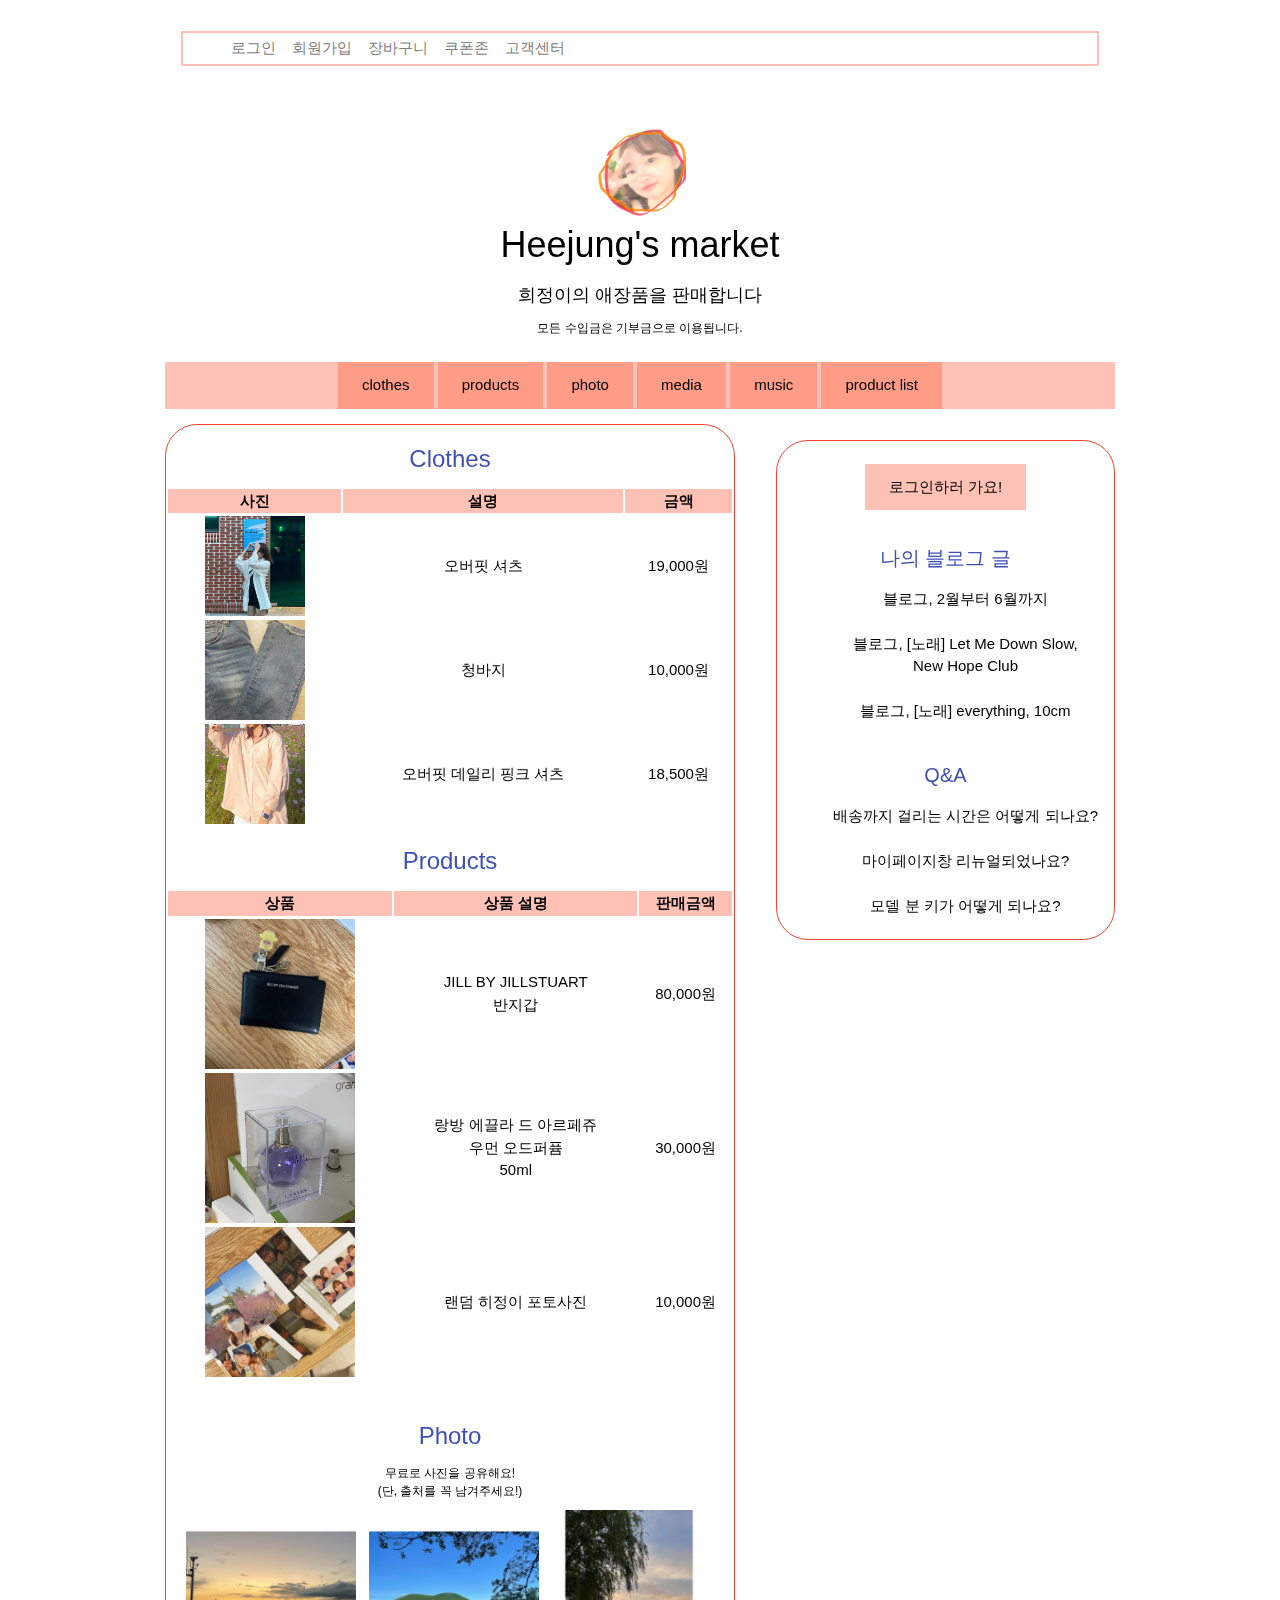
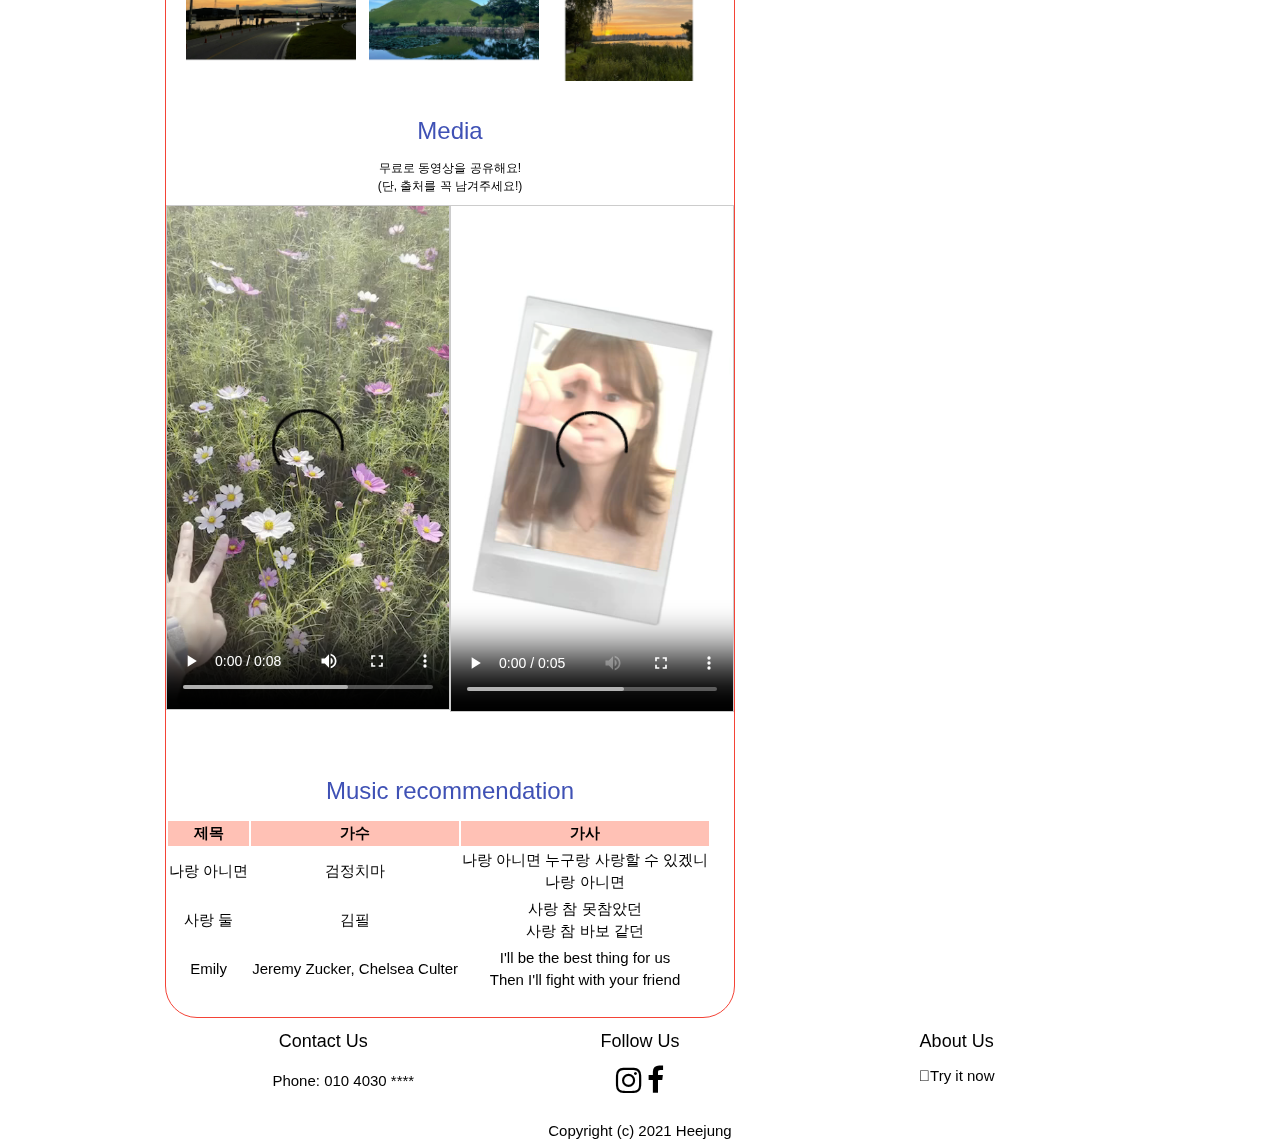
<file: index.html>
<!DOCTYPE html>
<html>
<head>
<meta charset="UTF-8">
<meta name="viewport" content="width=device-width, initial-scale=1">
<title>HELLO, heejung's market</title>
<link rel="stylesheet" href="./w3.css">
<link rel="stylesheet" href="https://cdnjs.cloudflare.com/ajax/libs/font-awesome/4.7.0/css/font-awesome.min.css">
<script>
     function tableprint(){
            let text='';
            text = `<table class="w3-table-all w3-hoverable"><tr class="w3-blue"><th> 작가명</th><th>작품</th><th>가격</th></tr>`;
            for(let i =0; i<data.length; i++){
                text+=`<tr><td>${data[i][0]}</td>
                    <td><img src=${data[i][1]} onclick="onClick(this)"></td>
                    <td>${data[i][2]}</td></tr>`;
            }
            
            text+= `</table>`;
                document.getElementById("productList").innerHTML=text;
           }
           function fileUpload(){
               let a = new Array();
               let clothes = document.getElementById("clothes").value;
               let file = "./images/" + document.getElementById("file").files[0].name;
               let price = parseInt(document.getElementById("price").value);
               a[0] = clotesname;
               a[1]= file;
               a[2] = price;
               data.push(a);
               console.log(data);
           }
           function popup(){
               //window.open("팝업소스파일","별명","스타일설정")
               window.open("event.html", "이벤트", "width:700, height=900, scrollbars=yes");

           }
           function f(){
               photo.height=photo.height*2;
               photo.width= photo.width*2;
           }
           function g(){
                photo.height=photo.height/2;
               photo.width= photo.width/2;
           }

           let data = [["홍길동", "./images/photo11.jpg", 5000],
                    ["이순신", "./images/photo21.jpg", 10000],
                    ["성춘향", "./images/photo31.jpg", 15000],
                    ["최동원", "./images/photo41.jpg", 5000]]
           function tableprint(){
            let text='';
            text = `<table class="w3-table-all w3-hoverable"><tr class="w3-blue"><th> 작가명</th><th>작품</th><th>가격</th></tr>`;
            for(let i =0; i<data.length; i++){
                text+=`<tr><td>${data[i][0]}</td>
                    <td><img src=${data[i][1]} onclick="onClick(this)"></td>
                    <td>${data[i][2]}</td></tr>`;
            }
            text+= `</table>`;
                document.getElementById("productList").innerHTML=text;
           }
           function fileUpload(){
               let a = new Array();
               let author = document.getElementById("author").value;
               let file = "./images/" + document.getElementById("file").files[0].name;
               let price = parseInt(document.getElementById("price").value);
               a[0] = author;
               a[1]= file;
               a[2] = price;
               data.push(a);
               console.log(data);
           }
</script>
<style>
  body{width: 950px; margin: 0 auto;  text-align: center; height: 500px;}
  *{font-family: "돋움"Arial, Helvetica, sans-serif; line-height: 150%;}
  li{list-style: none;}
  a{text-decoration: none;}
  small ul li:hover{text-align: right;}
  body{ display:flex;}
    article{ height:100%;}
    aside{height:100%;}
    article{ flex:3;}
    aside{ flex:1;}
</style>
</head>

<div id="page">
<header class="w3-container w3-margin-top">
   <span class="w3-xlarge"></span>
   <div class="small navi">
    <ul class="w3-bar w3-center" style="border:2px solid hsla(9, 100%, 64%, 0.4); color:grey;" >
        <li class="w3-bar-item w3-padding-small w3-center"><a href="midterm.html">로그인</a></li>
        <li class="w3-bar-item w3-padding-small w3-center"><a href="register1.html">회원가입</a></li>
        <li class="w3-bar-item w3-padding-small w3-center"><a href="list1.html">장바구니 </a></li>
        <li class="w3-bar-item w3-padding-small w3-center"><a href="sub05.html">쿠폰존 </a></li>
        <li class="w3-bar-item w3-padding-small w3-center"><a href="callcenter.html">고객센터 </a></li>
    </ul>
  </div>
  <br> <br>
   <img src="./images/profile.jpg" alt=logo width="10%"> <br>
   <a href="index.html" ><span class="w3-text indigo w3-xxlarge w3-text-shadow">Heejung's market</span></a>
   <h5 class="w3-large"> 희정이의 애장품을 판매합니다 </h5>
   <h5 class="w3-small"> 모든 수입금은 기부금으로 이용됩니다. </h5>
   
</header>
<nav>
    <!--.navi>ul>li*5>a[href="sub$$.html"]{menu_$$}-->
  <div class="navi" >
	<ul class="w3-container w3-center " style="background-color:hsla(9, 100%, 64%, 0.4);" >
		<li class="w3-bar-item w3-button w3-padding-large w3-center"><a href="index.html">clothes</a></li> 
		<li class="w3-bar-item w3-button w3-padding-large w3-center"><a href="index.html">products</a></li>
		<li class="w3-bar-item w3-button w3-padding-large w3-center"><a href="index.html">photo</a></li>
		<li class="w3-bar-item w3-button w3-padding-large w3-center"><a href="index.html">media</a></li>
		<li class="w3-bar-item w3-button w3-padding-large w3-center"><a href="index.html">music</a></li>
        <li class="w3-bar-item w3-button w3-padding-large w3-center"><a href="list.html">product list</a></li>
	</ul>
  </div>
</nav>
<body onload="tableprint(); popup();"></body>
<div class="w3-cell-row"></div>
<section class="w3-left w3-containerw3-panel w3-border w3-border-red w3-round-xxlarge" style="width:60%;">
    <article class="package w3-large w3-text-indigo w3-margin-top"><h3>Clothes</h3> 	</article> 
        <div class="w3-row" >
            <table class=" w3-hoverable" style="width:100%;">
                <tr style="background:hsla(9, 100%, 64%, 0.4);">
                    <th id = ""> 사진</th>
                    <th>설명</th>
                    <th>금액</th>
                
                </tr>
                <tr>
                    <td ><img src="images/clothes1.jpg" style="width: 100px;"></td>
                    <td> 오버핏 셔츠</td>
                    <td> 19,000원   </td>
                  
                    
                </tr>
                    <tr>
                        <td ><img src="images/clothes2.jpg" style="width: 100px;"></td>
                        <td>청바지</td>
                        <td>10,000원   </td>
                        
                    </tr>
                    <tr>
                        <td ><img src="images/clothes3.jpg" style="width: 100px;"></td>
                        <td>오버핏 데일리 핑크 셔츠</td>
                        <td>18,500원</td>
                        
                    </tr>
                </tr>
            </table>
        </div>
         
	<article class="photo w3-large w3-text-indigo w3-margin-top" ><h3>Products</h3></article>
    <div class="w3-row">
        <table class=" w3-hoverable"  style="width:100%;">
            <tr style="background:hsla(9, 100%, 64%, 0.4);">
                <th> 상품</th>
                <th>상품 설명</th>
                <th>판매금액</th>
            </tr>
                <tr>
                    <td ><img src="./images/product1.jpg" style="width: 150px;"></td>
                    <td>JILL BY JILLSTUART <br> 반지갑</td>
                    <td>80,000원</td>
                </tr>
                <tr>
                    <td> <img src="./images/product2.jpg" style="width: 150px;" alt=""> </td>
                    <td>랑방 에끌라 드 아르페쥬 <br> 우먼 오드퍼퓸 <br> 50ml</td>
                    <td>30,000원</td>
                </tr>
                <tr>
                    <td><img src="./images/product3.jpg" alt=""  style="width: 150px;"></td>
                    <td>랜덤 히정이 포토사진</td>
                    <td>10,000원</td>
                </tr>
            </tr>
        </table>
    </div>
	  <br>
    <article class="photo w3-large w3-text-indigo w3-margin-top" ><h3>Photo</h3></article>
        <h4 class="w3-small"> 무료로 사진을 공유해요! <br> (단, 출처를 꼭 남겨주세요!)</h4>
        <div class="w3-row">
            <img  src="./images/photo1.jpg"  id="photo" alt="작품4" style="width: 30%;" onmouseover=f() onmouseout=g()>  &nbsp;
            <img  src="./images/photo2.jpg"  alt="작품5" style="width: 30%;" />
            <img  src="./images/photo3.jpg" alt="작품5" style="width: 30%;" />
        </div>
        <div id="modal01" class="w3-modal" onclick="this.style.display='none'">
            <div class="w3-modal-content w3-animate-zoom">
              <img id="img01" style="width:100%;">
          </div>
         </div>
    <br>
    <article class="media w3-large w3-text-indigo w3-margin-tops"><h3>Media</h3></article>
        <h4 class="w3-small"> 무료로 동영상을 공유해요! <br> (단, 출처를 꼭 남겨주세요!)</h4>
        <div class="w3-row">
            <video class="w3-col s6 w3-border "  src="./images/media1.mp4" autoplay="True" controls="True"></video> 
            <video class="w3-col s6 w3-border" src="./images/media2.mp4" autoplay="True" controls="True"></video>
        </div> <br> <br>
	<article class="package w3-large w3-text-indigo w3-margin-top"><h3>Music recommendation</h3> 	</article> 
        <div class="w3-row">
            <table class=" w3-hoverable">
                <tr style="background:hsla(9, 100%, 64%, 0.4);">
                    <th> 제목</th>
                    <th>가수</th>
                    <th>가사</th>
                </tr>
                    <tr>
                        <td>나랑 아니면</td>
                        <td>검정치마</td>
                        <td> 나랑 아니면 누구랑 사랑할 수 있겠니 <br> 나랑 아니면
                        </td>
                    </tr>
                    <tr>
                        <td>사랑 둘 </td>
                        <td>김필</td>
                        <td>사랑 참 못참았던 <br> 
                            사랑 참 바보 같던   </td>
                    </tr>
                    <tr>
                        <td>Emily</td>
                        <td>Jeremy Zucker, Chelsea Culter</td>
                        <td> I'll be the best thing for us <br>
                            Then I'll fight with your friend</td>
                    </tr>
                </tr>
            </table>
        </div>
	<br>
</section>
<aside class="w3-right w3-panel w3-border w3-border-red w3-round-xxlarge">
    <br> 
    <div id="aside-login">
        <li class="w3-bar-item w3-container w3-button w3-padding-large w3-center" style="background-color:hsla(9, 100%, 64%, 0.4);">
            <a href="midterm.html">로그인하러 가요!</a></li> 
    </div>
    <br> 
    <div id="aside-list-1" >
        <h4 class="w3-text-indigo ">나의 블로그 글</h4>
                <ul class="text-align">
                    <li><a href="https://blog.naver.com/acb4287/222405878480">블로그, 2월부터 6월까지</a></li> <br>
                    <li><a href="https://blog.naver.com/acb4287/222247812256">블로그, [노래] Let Me Down Slow, <br> New Hope Club </a></li> <br>
                    <li><a href="https://blog.naver.com/acb4287/222207586752">블로그, [노래] everything, 10cm</a></li> <br> 
               </ul>
    </div>
	<div id="aside-list-2" >
				<h4 class="w3-text-indigo">Q&A</h4>
				<ul>
					<li><a href="#">배송까지 걸리는 시간은 어떻게 되나요?</a></li> <br>
					<li><a href="#">마이페이지창 리뉴얼되었나요?</a></li>
					<li><a href="#"></a></li> <br>
					<li><a href="#">모델 분 키가 어떻게 되나요?</a></li>
                </ul>
   </div>
</aside>
<footer>
    <div class="w3-row">
        <div class="w3-col s4  w3-container" >
            <h5> Contact Us</h5>
            <ul class="text-align">
              <li>Phone: 010 4030 ****</li> <br>
            </ul>
        </div>  
        <div class="w3-col s4  w3-container" >
            <h5> Follow Us</h5>
                <a href="https://www.instagram.com/be_winsome_/"><i class="fa fa-instagram" style="font-size:30px;color:black;"></i></a>
                <a href="#"><i class="fa fa-facebook" style="font-size:30px;color:black;"></i></a> 
            <br /><br/>
            Copyright (c) 2021 Heejung<br/>
		</div>
		<div class="w3-col s4 w3-container" >
			<h5> About Us</h5>
			  <a href="#" class="btn btn-block btn-base btn-icon fa-check" ><span>Try it now</span></a>
			
		</div>
    </div>
</footer>
</div>
</body>
</html>
</file>
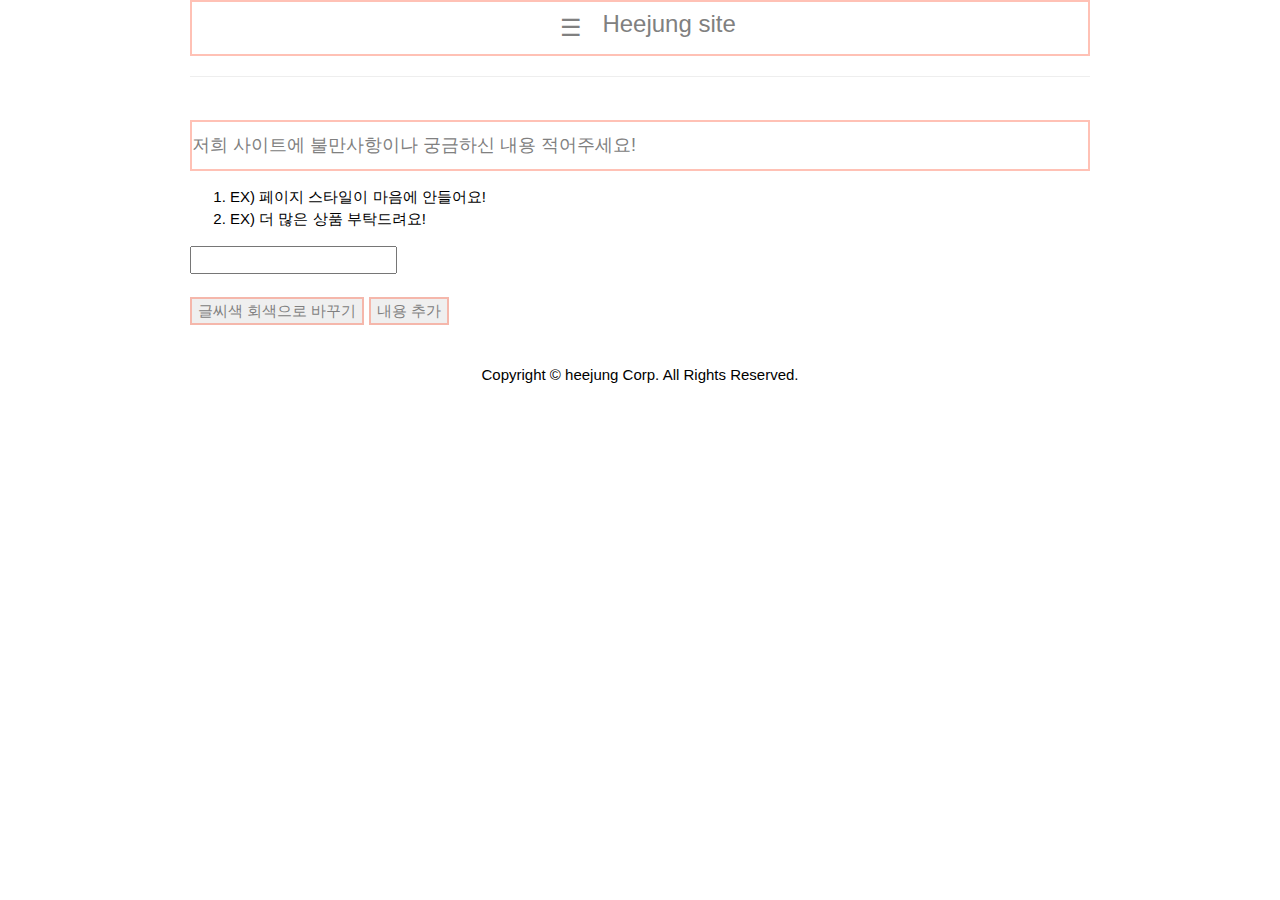
<file: callcenter.html>
<!DOCTYPE html>
<html lang="en">

<head>
    <meta charset="UTF-8">
    <meta http-equiv="X-UA-Compatible" content="IE=edge">
    <meta name="viewport" content="width=device-width, initial-scale=1.0">
    <link rel="stylesheet" href="./w3.css">
    <title>Heejung's market cart page</title>
    <script>
        const liStyle = function(){
            const liList = document.getElementsByTagName("li");
            console.log(liList)
            for(let i=0; i<liList.length; i++){
                liList[i].style.color = "grey";
            }
        }
        function w3_open(){
               document.getElementById("mySidebar").style.display = "block";
           }
           function w3_close(){
               document.getElementById("mySidebar").style.display = "none";
           }
           function cartAppend(e){
            const x = document.getElementById(e);
            const ele = document.getElementById("cart");
            ele.appendChild(x);
        }
        function cartRemove(e){
            const x = document.getElementById(e);
            const ele = document.getElementById("cart");
           const list = document.getElementById("list");
           cart.removeChild(x);
           list.appendChild(x);
        }
        function funAppend(){
            const list = document. createElement("li");
            const work = document. getElementById("text").value;
            const node = document.createTextNode(work);
            list.appendChild(node);
            const ele = document.getElementById("ol1");
            ele.appendChild(list);
           }
           function mover(e){;
            e.style.backgroundColor="pink";

         }
        function mout(e){
             e.style.backgroundColor="white";
        }
    </script>
    <style>
        body{width: 900px; text-align: centerㅈ; margin: 0 auto;}
        #cart, #list{
            display :flex;
        }
        #img1, #img2, #img3{
            flex:3;
        }
    </style>
</head>

<body onload="tableprint(); ">

    <header>
        <!-- Sidebar -->
        <div class="w3-sidebar w3-bar-block	w3-border-right" style="display:none" id="mySidebar">
            <button onclick="w3_close()" class="w3-bar-item w3-large">Close &times;</button>
            <a href="index.html" class="w3-bar-item w3-button">시작페이지로 돌아가기 </a>
        </div>
        <div style=" border:2px solid hsla(9, 100%, 64%, 0.4); color:grey;" class="w3-center">
            <button class="w3-button w3-xlarge"  onclick="w3_open()">☰</button>
            <span class="w3-xlarge"> Heejung site</span>
        </div>

    </header>
    <section>
        <hr>
        <br>
        <div style=" border:2px solid hsla(9, 100%, 64%, 0.4); color:grey;" >
        <h2 class="w3-large">     저희 사이트에 불만사항이나 궁금하신 내용 적어주세요! </h2> 
        </div>
            <ol id="ol1" onmouseover="mover(this);" onmouseout="mout(this)">
                <li>EX) 페이지 스타일이 마음에 안들어요!</li>
                <li>EX) 더 많은 상품 부탁드려요!</li>
            </ol>
            <input id ="text" type="text" maxlength="40" ><br> <br>
            <button onclick="liStyle();"style="border:2px solid hsla(9, 100%, 64%, 0.4); color:grey;" > 글씨색 회색으로 바꾸기</button> 
             <button onclick="funAppend();" style="border:2px solid hsla(9, 100%, 64%, 0.4); color:grey;"> 내용 추가</button>
            </div>
        </div>

    </section>

</body>
<aside>
    <ul class="w3-bar w3-center w3-panel" style="border:2px solid color:grey;" >
        <br>
    Copyright © heejung Corp. All Rights Reserved.<br/>
</aside>
</html>
</file>
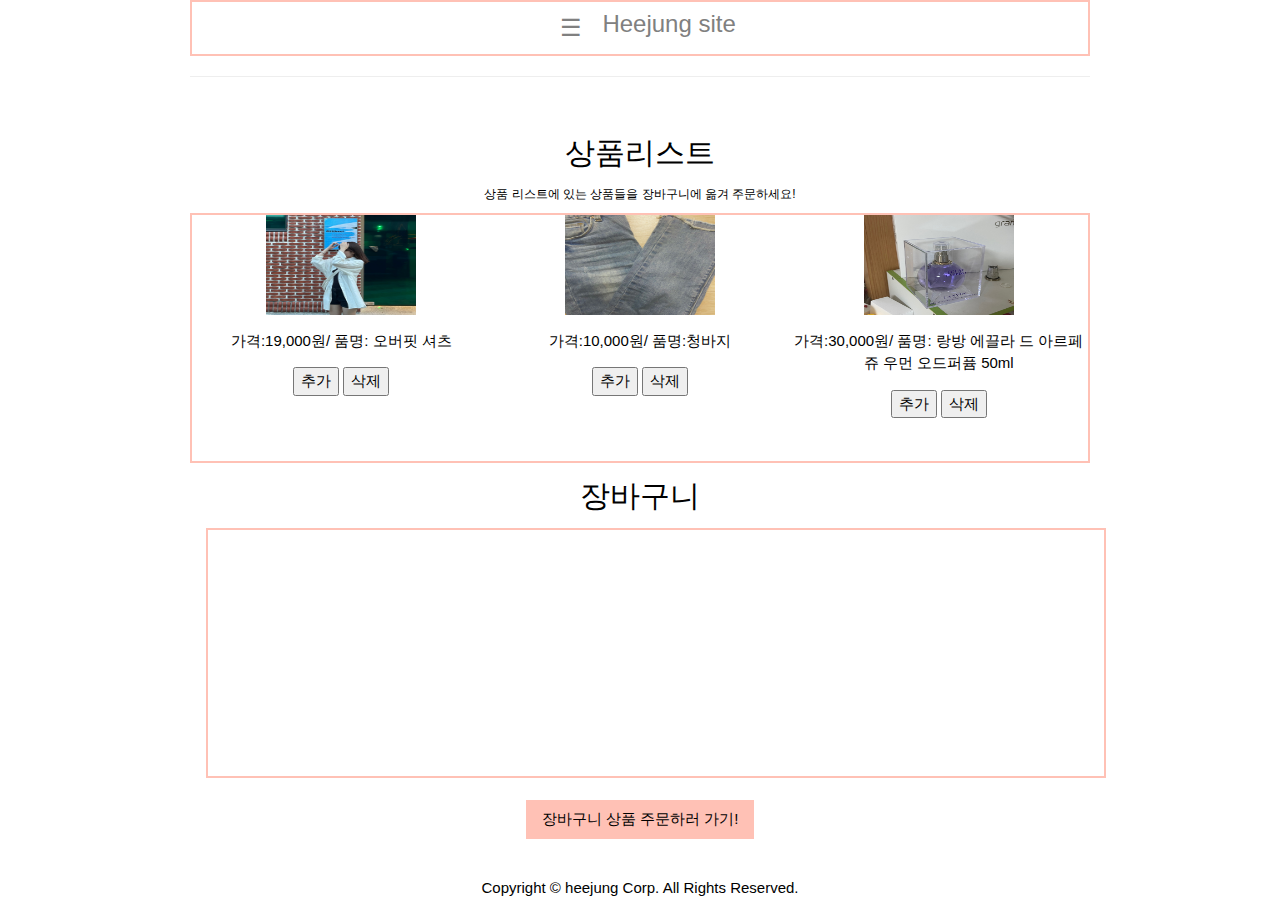
<file: list1.html>
<!DOCTYPE html>
<html lang="en">

<head>
    <meta charset="UTF-8">
    <meta http-equiv="X-UA-Compatible" content="IE=edge">
    <meta name="viewport" content="width=device-width, initial-scale=1.0">
    <link rel="stylesheet" href="./w3.css">
    <title>Heejung's market cart page</title>
    <script>
        function w3_open(){
               document.getElementById("mySidebar").style.display = "block";
           }
           function w3_close(){
               document.getElementById("mySidebar").style.display = "none";
           }
           function cartAppend(e){
            const x = document.getElementById(e);
            const ele = document.getElementById("cart");
            ele.appendChild(x);
        }
        function cartRemove(e){
            const x = document.getElementById(e);
            const ele = document.getElementById("cart");
           const list = document.getElementById("list");
           cart.removeChild(x);
           list.appendChild(x);
        }
    </script>
    <style>
        body{width: 900px; text-align: center; margin: 0 auto;}
        #cart, #list{
            display :flex;
        }
        #img1, #img2, #img3{
            flex:3;
        }
    </style>
</head>

<body onload="tableprint(); ">

    <header>
        <!-- Sidebar -->
        <div class="w3-sidebar w3-bar-block	w3-border-right" style="display:none" id="mySidebar">
            <button onclick="w3_close()" class="w3-bar-item w3-large">Close &times;</button>
            <a href="index.html" class="w3-bar-item w3-button">시작페이지로 돌아가기 </a>
        </div>
        <div style=" border:2px solid hsla(9, 100%, 64%, 0.4); color:grey;" class="w3-center">
            <button class="w3-button w3-xlarge"  onclick="w3_open()">☰</button>
            <span class="w3-xlarge"> Heejung site</span>
        </div>

    </header>
    <section>
        <hr>
        <br>
            <h2> 상품리스트 </h2>
            <h4 class="w3-small"> 상품 리스트에 있는 상품들을 장바구니에 옮겨 주문하세요!</h4>
        <div id="list" style="width: 900px; height: 250px; border:2px solid hsla(9, 100%, 64%, 0.4);">
            <div id="img1" >
                <img src="./images/clothes1.jpg" width="150" height="100">
                <div>
                  <p>가격:19,000원/ 품명: 오버핏 셔츠</p>
                  <button onclick="cartAppend('img1');">추가</button>
                  <button onclick="cartRemove('img1');">삭제</button>
                </div>
            </div> <br>
            <div id="img2">
                <img src="./images/clothes2.jpg" width="150" height="100">
                <div>
                  <p>가격:10,000원/ 품명:청바지</p>
                  <button onclick="cartAppend('img2');">추가</button>
                  <button onclick="cartRemove('img2');">삭제</button>
                </div>
            </div> <br> 
            <div id="img3">
                <img src="./images/product2.jpg" width="150" height="100">
                <div >
                <p>가격:30,000원/ 품명: 랑방 에끌라 드 아르페쥬 우먼 오드퍼퓸 50ml</p>
                  <button onclick="cartAppend('img3');">추가</button>
                  <button onclick="cartRemove('img3');">삭제</button>
                </div>
            </div>
        </div>
        <h2> 장바구니 </h2>
        <div id="demo" class="w3-container">
            <div id="cart" style="width: 900px; height: 250px; border:2px solid hsla(9, 100%, 64%, 0.4);">  </div> <br>
            <button class= "w3-button w3-center" style="background-color:hsla(9, 100%, 64%, 0.4)" a href="index.html"></a> 장바구니 상품 주문하러 가기!</button>

    </section>

</body>
<aside>
    <ul class="w3-bar w3-center w3-panel" style="border:2px solid color:grey;" >
        <br>
    Copyright © heejung Corp. All Rights Reserved.<br/>
</aside>
</html>
</file>
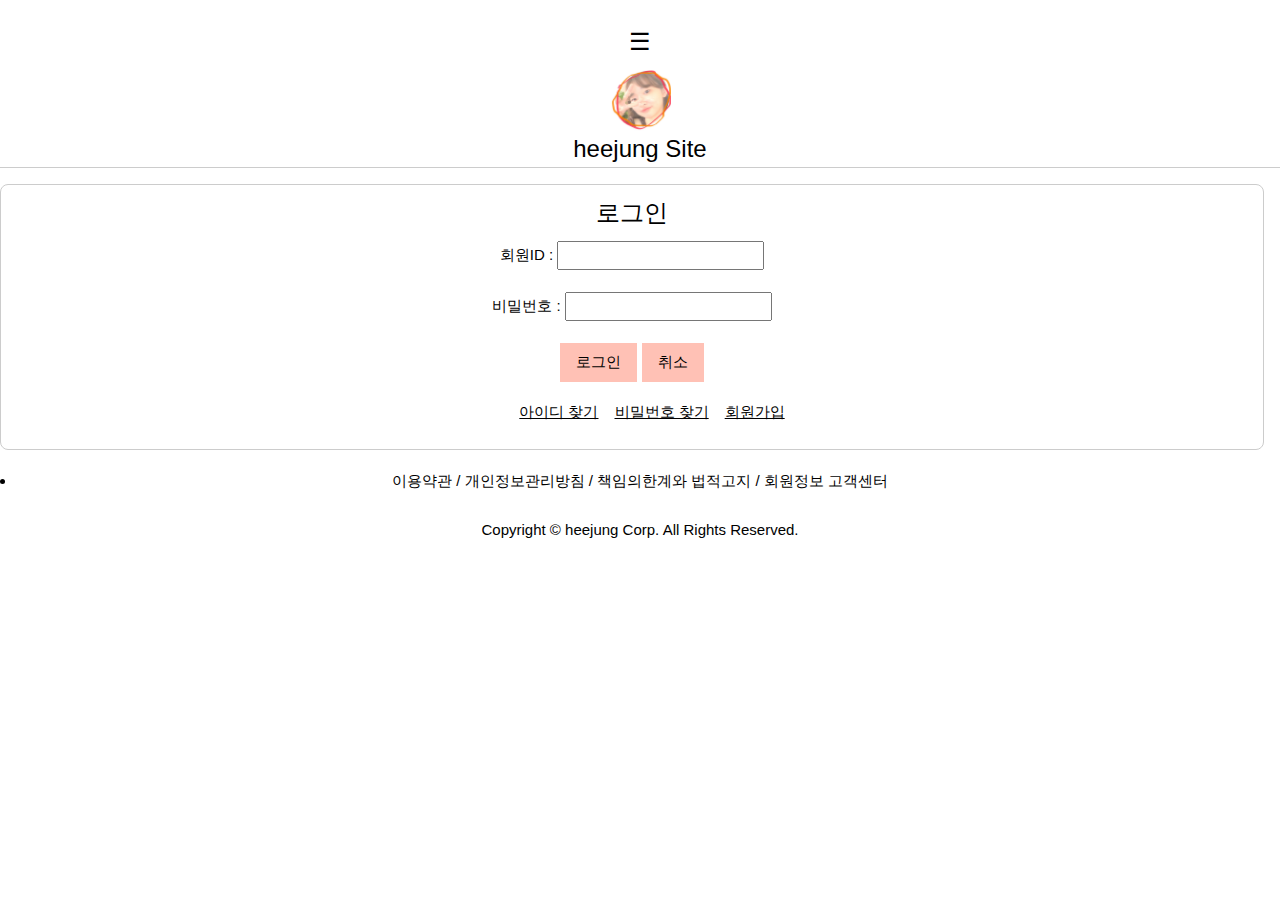
<file: midterm.html>
<!DOCTYPE html>
<html lang="en">

<head>
    <meta charset="UTF-8">
    <meta http-equiv="X-UA-Compatible" content="IE=edge">
    <meta name="viewport" content="width=device-width, initial-scale=1.0">
    <link rel="stylesheet" href="./w3.css">
    <title>heejung's site login</title>
    <script>
            
        function login(){
            let id = document.getElementById("id").value;
            let pw = document.getElementById("pw").value;
            if(id ==="admin"){
                if(pw=="1234"){
                    alert("로그인 성공!");
            } else {
                    alert("비밀번호를 확인해주세요");
                 }
            } else {
                alert("회원가입을 하세요") ;
            }
        }
        function w3_open() {
            document.getElementById("mySidebar").style.display = "block";
        }
        function w3_close() {
            document.getElementById("mySidebar").style.display = "none";
        }
                     
    </script>
    <style>
     body{
     text-align: center;}
    </style>
</head>

<body>
    <header>
        <!-- Sidebar -->
        <div class="w3-sidebar w3-bar-block	w3-border-right" style="display:none" id="mySidebar">
            <button onclick="w3_close()" class="w3-bar-item w3-large">Close &times;</button>
            <a href="index.html" class="w3-bar-item w3-button">사이트로 돌아가기</a>
        </div>
        <div class="w3-panel w3-border-bottom ">
            <button class="w3-button w3-xlarge" onclick="w3_open()">☰</button>  <br>
            <img src="./images/profile.jpg" alt=logo width="5%"  > <a ></a> <br>
            <span class="w3-xlarge" > heejung Site</span>
        </div>

    </header>
    <section>
        <div id="login" class="w3-container w3-panel w3-border w3-round-large w3-margin-right">
            <h3> 로그인 </h3>
            회원ID :
            <input type="text" name="" id="id"><br> <br>
            비밀번호 :
            <input type="password" name="" id="pw"><br> <br>
            <button onclick="login()"; class= "w3-button  w3-hover-pink" style="background:hsla(9, 100%, 64%, 0.4);">로그인</button>
            <button onclick="cancel();" class= "w3-button w3-hover-pink"  style="background:hsla(9, 100%, 64%, 0.4);">취소</button>
            <div class="small navi w3-center">
                <ul class="w3-bar w3-center" style="border:2px solid color: grey;" >
                    <li class="w3-bar-item w3-padding-small w3-center"><a href="midterm.html">아이디 찾기</a></li>
                    <li class="w3-bar-item w3-padding-small w3-center"><a href="midterm.html">비밀번호 찾기</a></li>
                    <li class="w3-bar-item w3-padding-small w3-center"><a href="sub04.html">회원가입</a></li>
        </div>
        
    </section>
    <div>
        <ul class="w3-bar w3-center w3-panel" style="border:2px solid color:grey;" >
            <li class=" w3-padding-small w3-center-align">이용약관 / 개인정보관리방침 / 책임의한계와 법적고지 / 회원정보 고객센터</a></li>
            <br>
            Copyright © heejung Corp. All Rights Reserved.<br/>
    </div>
</body>

</html>
</file>
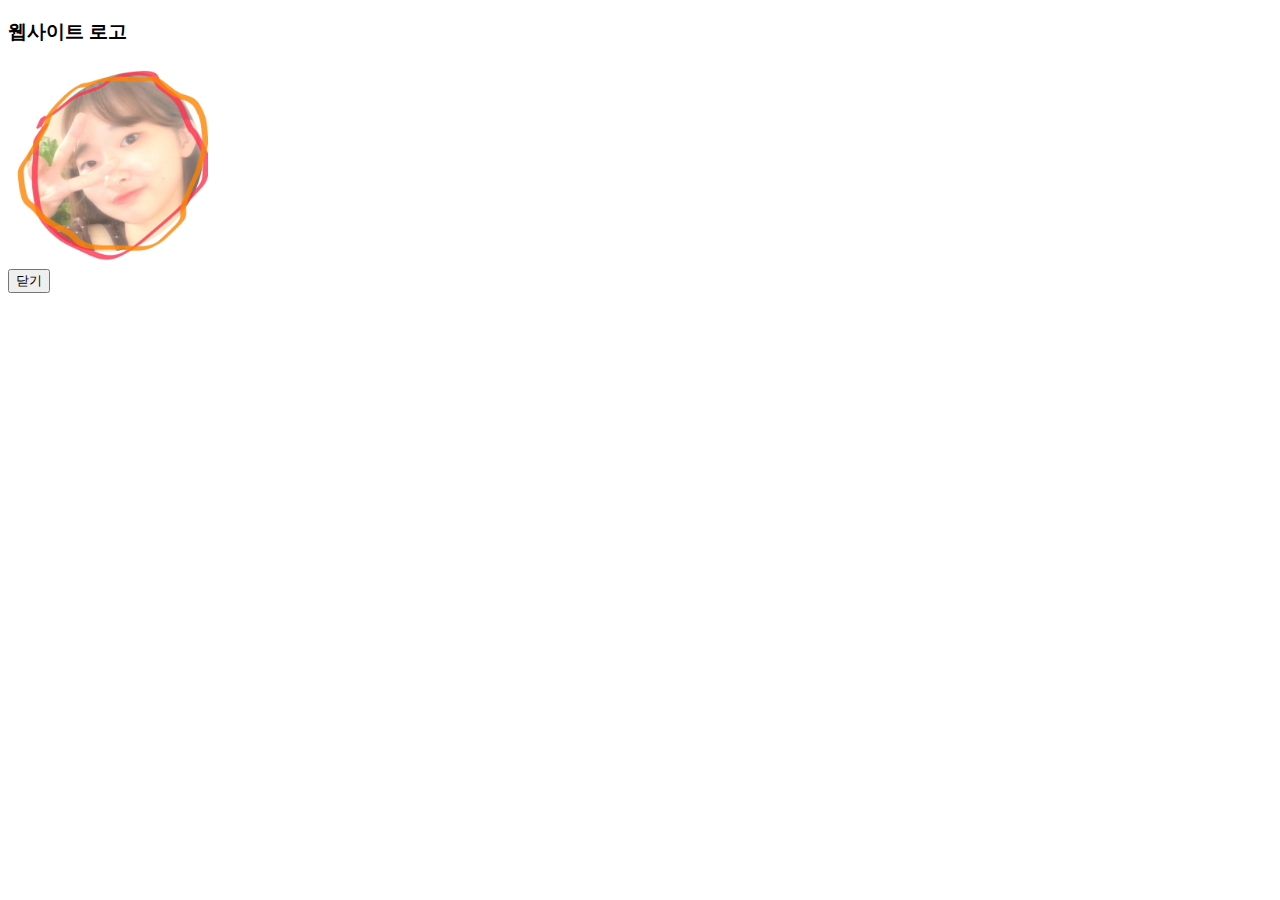
<file: popupevent.html>
<!DOCTYPE html>
<html lang="en">
<head>
    <meta charset="UTF-8">
    <meta http-equiv="X-UA-Compatible" content="IE=edge">
    <meta name="viewport" content="width=device-width, initial-scale=1.0">
    <title>Document</title>
</head>
<body>
    <h3 a href="index.html"> 웹사이트 로고 </h3></a>
    <img src="./images/profile.jpg" alt="" style="width: 200px;"> <br>
    <button onclick="window.close();"> 닫기 </button>
</body>
</html>
</file>
